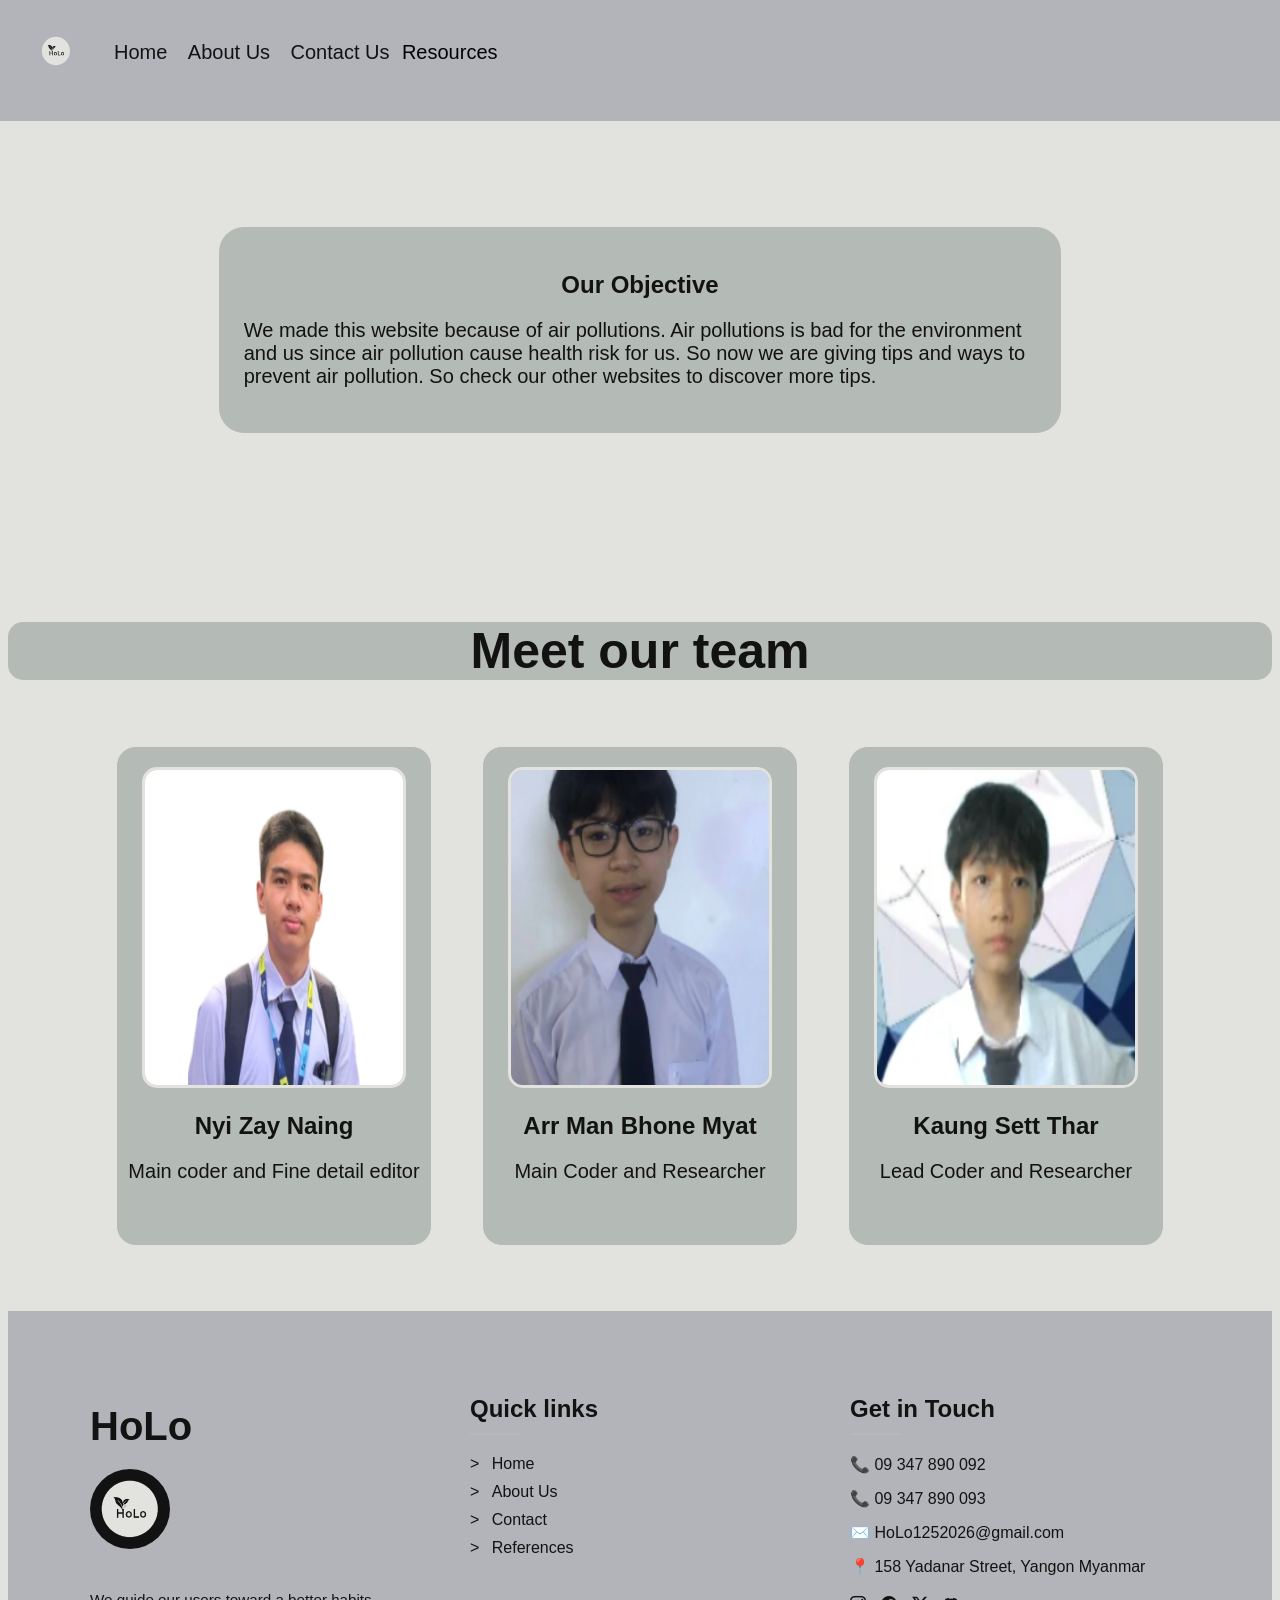
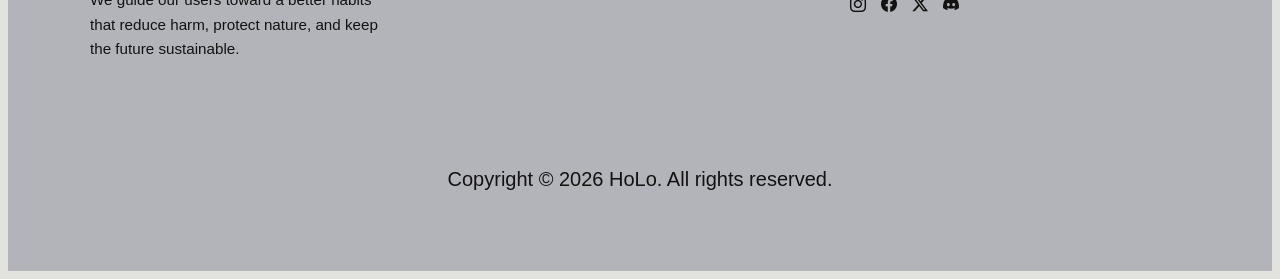
<file: about_us.html>
<!DOCTYPE html>
<html lang="en">
<head>
    <meta charset="UTF-8">
    <meta name="viewport" content="width=device-width, initial-scale=1.0">
    <title>About us</title>
    <link rel="stylesheet" href="about_us.css">
    <link rel="stylesheet" href="column.css">
    <link rel="stylesheet" href="nav.css">
    <link rel="stylesheet" href="footer.css">
    <!-- bootstrap icons -->
    <link rel="stylesheet" href="https://cdn.jsdelivr.net/npm/bootstrap-icons@1.13.1/font/bootstrap-icons.min.css">
    <!-- favicon -->
    <link rel="icon" type="image/x-icon" href="image_for_PBL/WebLogo (gray).png">
</head>
<body>
    <!-- nav bar start -->
    <nav>
        <div id="nav">
            <a href="index.html"><img src="image_for_PBL/WebLogo (gray).png" alt="logo" class="logo"></a>
        <ul class="left_ul">
            <li><a href="index.html">Home</a></li>
            <li><a href="about_us.html">About Us</a></li>
            <li><a href="contact.html">Contact Us</a></li>
            <li><input type="checkbox" name="resources" id="resources" class="check"><label for="resources"><p>Resources</p></label>
                <div class="resour" style="position: fixed; width: 100%; left: 0; margin-top: 35px;">
                    <div class="row">
                        <div class="col-11 col-s-12">
                            <div class="row">
                                <div class=" col-s-3 card">            
                                    <h3>Why is the air polluted?</h3>
                                    <a href="why_is_the_air_polluted.html"><button><p>Learn More</p></button></a>
                                </div>
                                <div class="col-s-3 card">
                                    <h3>Health Risks</h3>
                                    <a href="health_risks.html"><button><p>Learn More</p></button></a>
                                </div>
                                <div class="col-s-3 card">
                                    <h3>Solutions</h3>
                                    <a href="solutions.html"><button><p>Learn More</p></button></a>
                                </div>
                            </div>
                        </div>
                    </div>
                </div>
            </li>
        </ul>
        </div>
    </nav>
    <!-- nav bar end -->
<div id="top" class="row">
    <div class="col-8 boxi">
    <h2 class="title">Our Objective</h2>
    <p>We made this website because of air pollutions. Air pollutions is bad for the environment and us since air pollution cause health risk for us. So now we are giving tips and ways to prevent air pollution. So check our other websites to discover more tips. </p>
    </div>
</div>
    <h2 class="title meet">Meet our team</h2>
<div class="caro_container row">
        <div class="col-3 col-s-5 caro">
            <img src="image_for_PBL/NyiZay.png" alt="Nyi Zay Naing">
            <h2>Nyi Zay Naing</h2>
            <p> Main coder and Fine detail editor</p>
        </div>

        <div class="col-3 col-s-5 caro">
            <img src="image_for_PBL/Arr Man Bhone Myat.png" alt="Arr Man Bhone Myat">
            <h2>Arr Man Bhone Myat</h2>
            <p>Main Coder and Researcher</p>
        </div>

        <div class="col-3 col-s-5 caro">
            <img src="image_for_PBL/Kaung Sett Thar.png" alt="Kaung Sett Thar">
            <h2>Kaung Sett Thar</h2>
            <p>Lead Coder and Researcher</p>
        </div>
</div>
    <footer class="footer">
    <div class="footer-container">
        <div class="footer-col">
            <h2 class="brand-name">HoLo</h2>
            <div class="logo-circle">
                <img src="image_for_PBL/WebLogo.png" alt="Logo">
            </div>
            <p class="description">
                We guide our users toward a better habits that reduce harm,
                protect nature, and keep the future sustainable.
            </p>
        </div>
        <div class="footer-col">
            <h3>Quick links</h3>
            <hr class="heading-line">
            <ul class="links">
                <li><a href="index.html">Home</a></li>
                <li><a href="about_us.html">About Us</a></li>
                <li><a href="contact.html">Contact</a></li>
                <li><a href="citation.html">References</a></li>
            </ul>
        </div>
 
        <div class="footer-col">
            <h3>Get in Touch</h3>
            <hr class="heading-line">
            <ul class="contact-info">
                <li>📞 09 347 890 092</li>
                <li>📞 09 347 890 093</li>
                <li>✉️ HoLo1252026@gmail.com</li>
                <li>📍 158 Yadanar Street, Yangon Myanmar</li>
            </ul>
            <div class="social-icons">
                <a href="https://www.pinterest.com/"><i class="bi bi-instagram"></i></a>
                <a href="https://www.pinterest.com/"><i class="bi bi-facebook"></i></a>
                <a href="https://www.pinterest.com/"><i class="bi bi-twitter-x"></i></a>
                <a href="https://www.pinterest.com/"><i class="bi bi-discord"></i></a>
            </div>
        </div>
    </div>
 
    <div class="footer-bottom">
        <p>Copyright © 2026 HoLo. All rights reserved.</p>
    </div>
    </footer>
</body>
</html>
</file>
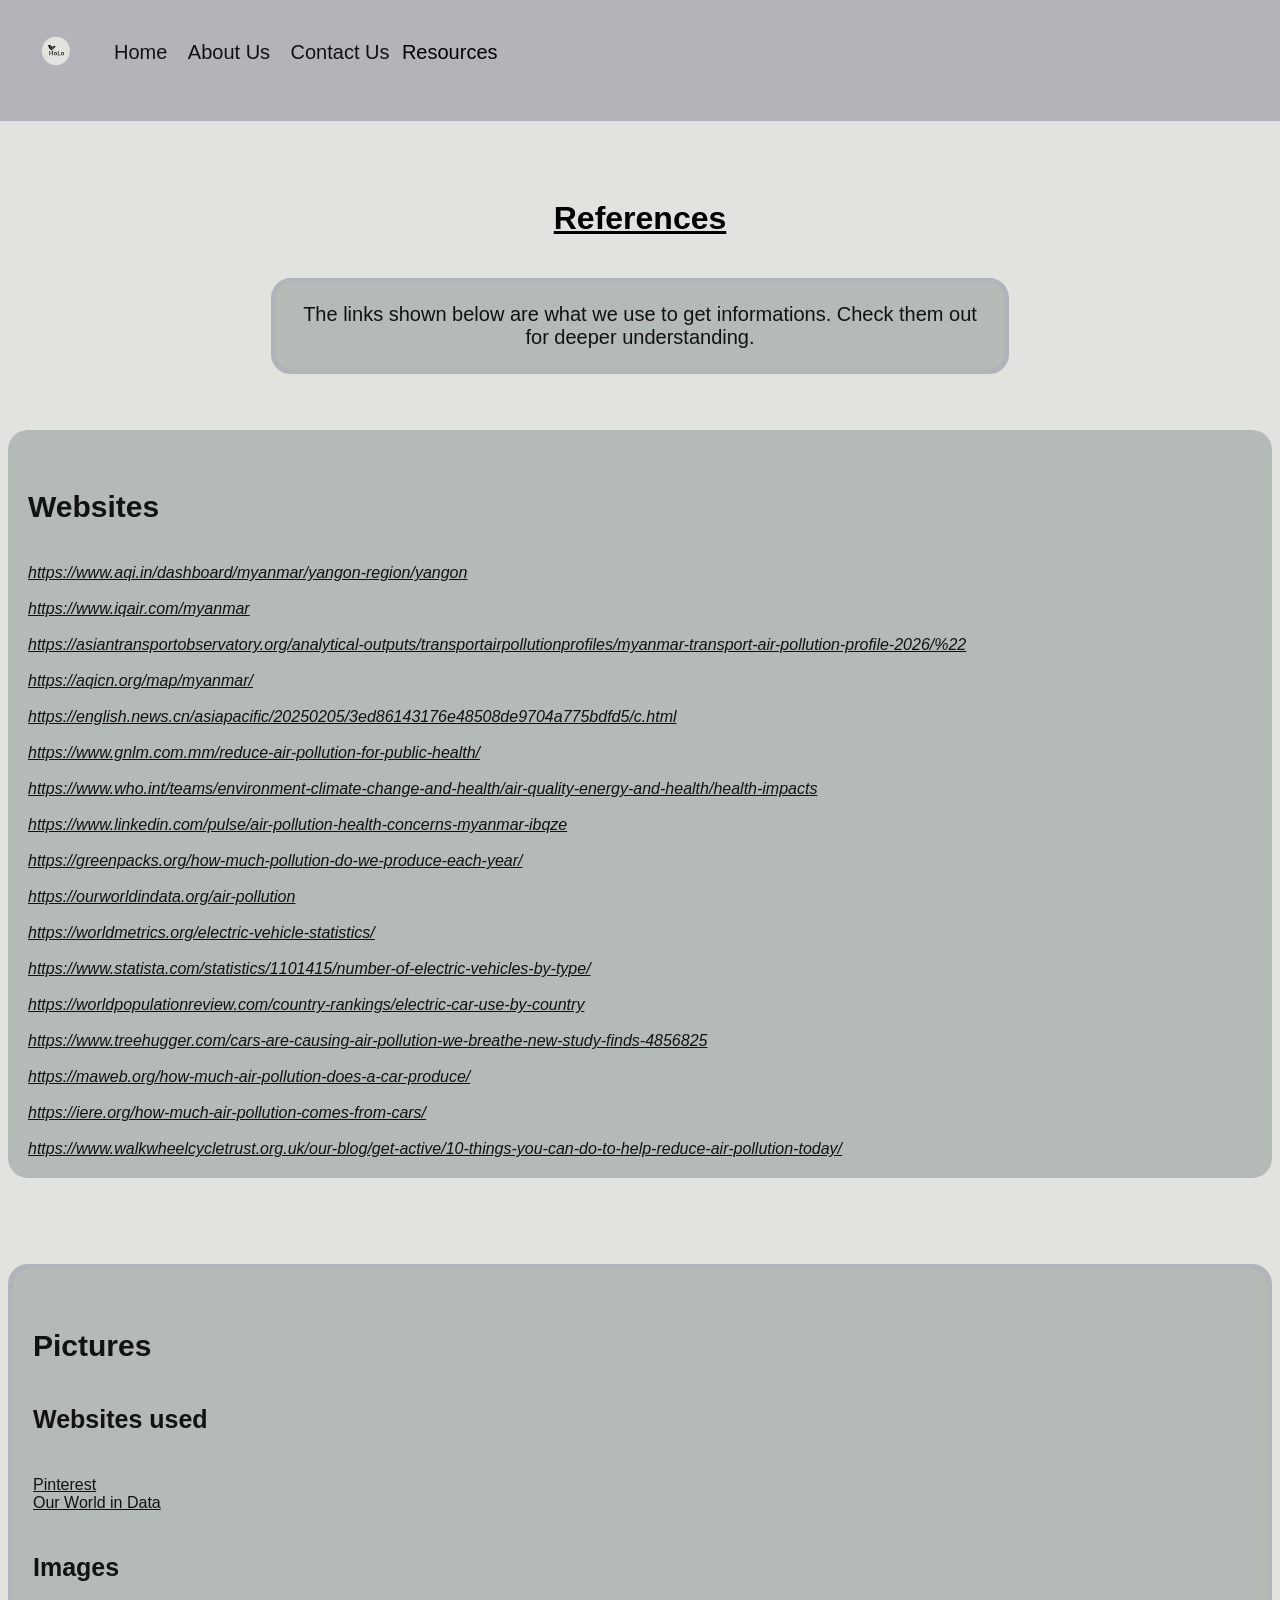
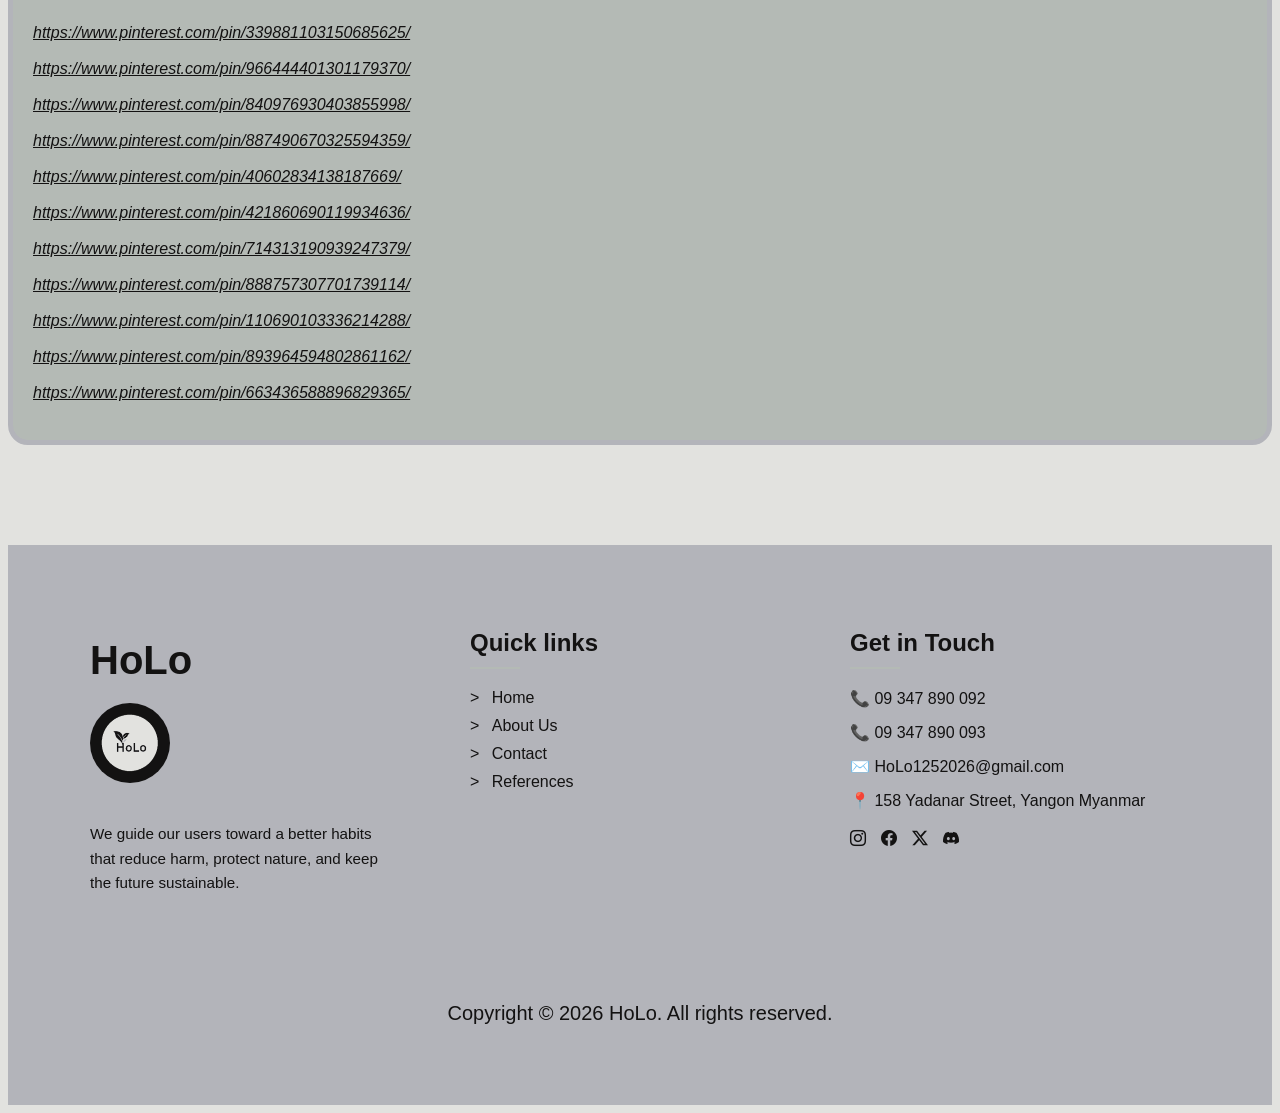
<file: citation.html>
<!DOCTYPE html>
<html lang="en">
<head>
    <meta charset="UTF-8">
    <meta name="viewport" content="width=device-width, initial-scale=1.0">
    <title>References</title>
    <link rel="stylesheet" href="nav.css">
    <link rel="stylesheet" href="footer.css">
    <link rel="stylesheet" href="citation.css">
    <link rel="stylesheet" href="column.css">
    <!-- bootstrap icons -->
    <link rel="stylesheet" href="https://cdn.jsdelivr.net/npm/bootstrap-icons@1.13.1/font/bootstrap-icons.min.css">
    <!-- favicon -->
    <link rel="icon" type="image/x-icon" href="image_for_PBL/WebLogo (gray).png">
</head>
<body>
    <!-- NAVBAR -->
    <nav>
        <div id="nav">
            <a href="index.html"><img src="image_for_PBL/WebLogo (gray).png" alt="logo" class="logo"></a>
        <ul class="left_ul">
            <li><a href="index.html">Home</a></li>
            <li><a href="about_us.html">About Us</a></li>
            <li><a href="contact.html">Contact Us</a></li>
            <li><input type="checkbox" name="resources" id="resources" class="check"><label for="resources"><p>Resources</p></label>
                <div class="resour" style="position: fixed; width: 100%; left: 0; margin-top: 35px;">
                    <div class="row">
                        <div class="col-11 col-s-12">
                            <div class="row">
                                <div class=" col-s-3 card">            
                                    <h3>Why is the air polluted?</h3>
                                    <a href="why_is_the_air_polluted.html"><button><p>Learn More</p></button></a>
                                </div>
                                <div class="col-s-3 card">
                                    <h3>Health Risks</h3>
                                    <a href="health_risks.html"><button><p>Learn More</p></button></a>
                                </div>
                                <div class="col-s-3 card">
                                    <h3>Solutions</h3>
                                    <a href="solutions.html"><button><p>Learn More</p></button></a>
                                </div>
                            </div>
                        </div>
                    </div>
                </div>
            </li>
        </ul>
        </div>
    </nav>
<h1 id="cite">References</h1>
<div class="row">
<p id="etic" class="col-7 col-s-8">The links shown below are what we use to get informations. Check them out for deeper understanding.</p>
</div>
    <br><br>
    <div class="sources_section">
        <h4 class="section">Websites</h4>
        <a href="https://www.aqi.in/dashboard/myanmar/yangon-region/yangon"><i>https://www.aqi.in/dashboard/myanmar/yangon-region/yangon</i></a><br><br>
        <a href="https://www.iqair.com/myanmar"><i>https://www.iqair.com/myanmar</i></a><br><br>
        <a href="https://asiantransportobservatory.org/analytical-outputs/transportairpollutionprofiles/myanmar-transport-air-pollution-profile-2026/%22"><i>https://asiantransportobservatory.org/analytical-outputs/transportairpollutionprofiles/myanmar-transport-air-pollution-profile-2026/%22</i></a><br><br>
        <a href="https://aqicn.org/map/myanmar/"><i>https://aqicn.org/map/myanmar/</i></a><br><br>
        <a href="https://english.news.cn/asiapacific/20250205/3ed86143176e48508de9704a775bdfd5/c.html"><i>https://english.news.cn/asiapacific/20250205/3ed86143176e48508de9704a775bdfd5/c.html</i></a><br><br>
        <a href="https://www.gnlm.com.mm/reduce-air-pollution-for-public-health/"><i>https://www.gnlm.com.mm/reduce-air-pollution-for-public-health/</i></a><br><br>
        <a href="https://www.who.int/teams/environment-climate-change-and-health/air-quality-energy-and-health/health-impacts "><i>https://www.who.int/teams/environment-climate-change-and-health/air-quality-energy-and-health/health-impacts</i></a><br><br>
        <a href="https://www.linkedin.com/pulse/air-pollution-health-concerns-myanmar-ibqze"><i>https://www.linkedin.com/pulse/air-pollution-health-concerns-myanmar-ibqze</i></a><br><br>
        <a href="https://greenpacks.org/how-much-pollution-do-we-produce-each-year/"><i>https://greenpacks.org/how-much-pollution-do-we-produce-each-year/</i></a><br><br>
        <a href="https://ourworldindata.org/air-pollution"><i>https://ourworldindata.org/air-pollution</i></a><br><br>
        <a href="https://worldmetrics.org/electric-vehicle-statistics/"><i>https://worldmetrics.org/electric-vehicle-statistics/</i></a><br><br>
        <a href="https://www.statista.com/statistics/1101415/number-of-electric-vehicles-by-type/"><i>https://www.statista.com/statistics/1101415/number-of-electric-vehicles-by-type/</i></a><br><br>
        <a href="https://worldpopulationreview.com/country-rankings/electric-car-use-by-country"><i>https://worldpopulationreview.com/country-rankings/electric-car-use-by-country</i></a><br><br>
        <a href="https://www.treehugger.com/cars-are-causing-air-pollution-we-breathe-new-study-finds-4856825"><i>https://www.treehugger.com/cars-are-causing-air-pollution-we-breathe-new-study-finds-4856825</i></a><br><br>
        <a href="https://maweb.org/how-much-air-pollution-does-a-car-produce/"><i>https://maweb.org/how-much-air-pollution-does-a-car-produce/</i></a><br><br>
        <a href="https://iere.org/how-much-air-pollution-comes-from-cars/"><i>https://iere.org/how-much-air-pollution-comes-from-cars/</i></a><br><br>
        <a href="https://www.walkwheelcycletrust.org.uk/our-blog/get-active/10-things-you-can-do-to-help-reduce-air-pollution-today/"><i>https://www.walkwheelcycletrust.org.uk/our-blog/get-active/10-things-you-can-do-to-help-reduce-air-pollution-today/</i></a><br>
    </div><br><br>
    <div class="photo_section">
        <h4 class="section">Pictures</h4>
        <h5>Websites used</h5>
        <ul>
            <li><a href="https://www.pinterest.com/">Pinterest</a></li>
            <li><a href="https://ourworldindata.org/air-pollution">Our World in Data</a></li>
        </ul>
        <h5>Images</h5>
        <a href="https://www.pinterest.com/pin/339881103150685625/"><i>https://www.pinterest.com/pin/339881103150685625/</i></a><br><br>
        <a href="https://www.pinterest.com/pin/966444401301179370/"><i>https://www.pinterest.com/pin/966444401301179370/</i></a><br><br>
        <a href="https://www.pinterest.com/pin/840976930403855998/"><i>https://www.pinterest.com/pin/840976930403855998/</i></a><br><br>
        <a href="https://www.pinterest.com/pin/887490670325594359/"><i>https://www.pinterest.com/pin/887490670325594359/</i></a><br><br>
        <a href="https://www.pinterest.com/pin/40602834138187669/"><i>https://www.pinterest.com/pin/40602834138187669/</i></a><br><br>
        <a href="https://www.pinterest.com/pin/421860690119934636/"><i>https://www.pinterest.com/pin/421860690119934636/</i></a><br><br>
        <a href="https://www.pinterest.com/pin/714313190939247379/"><i>https://www.pinterest.com/pin/714313190939247379/</i></a><br><br>
        <a href="https://www.pinterest.com/pin/888757307701739114/"><i>https://www.pinterest.com/pin/888757307701739114/</i></a><br><br>
        <a href="https://www.pinterest.com/pin/110690103336214288/"><i>https://www.pinterest.com/pin/110690103336214288/</i></a><br><br>
        <a href="https://www.pinterest.com/pin/893964594802861162/"><i>https://www.pinterest.com/pin/893964594802861162/</i></a><br><br>
        <a href="https://www.pinterest.com/pin/663436588896829365/"><i>https://www.pinterest.com/pin/663436588896829365/</i></a><br><br>
    </div>

    <!-- footer -->
    <footer class="footer">
    <div class="footer-container">
        <div class="footer-col">
            <h2 class="brand-name">HoLo</h2>
            <div class="logo-circle">
                <img src="image_for_PBL/WebLogo.png" alt="Logo">
            </div>
            <p class="description">
                We guide our users toward a better habits that reduce harm,
                protect nature, and keep the future sustainable.
            </p>
        </div>
        <div class="footer-col">
            <h3>Quick links</h3>
            <hr class="heading-line">
            <ul class="links">
                <li><a href="index.html">Home</a></li>
                <li><a href="about_us.html">About Us</a></li>
                <li><a href="contact.html">Contact</a></li>
                <li><a href="citation.html">References</a></li>
            </ul>
        </div>
 
        <div class="footer-col">
            <h3>Get in Touch</h3>
            <hr class="heading-line">
            <ul class="contact-info">
                <li>📞 09 347 890 092</li>
                <li>📞 09 347 890 093</li>
                <li>✉️ HoLo1252026@gmail.com</li>
                <li>📍 158 Yadanar Street, Yangon Myanmar</li>
            </ul>
            <div class="social-icons">
                <a href="https://www.pinterest.com/"><i class="bi bi-instagram"></i></a>
                <a href="https://www.pinterest.com/"><i class="bi bi-facebook"></i></a>
                <a href="https://www.pinterest.com/"><i class="bi bi-twitter-x"></i></a>
                <a href="https://www.pinterest.com/"><i class="bi bi-discord"></i></a>
            </div>
        </div>
    </div>
 
    <div class="footer-bottom">
        <p>Copyright © 2026 HoLo. All rights reserved.</p>
    </div>
    </footer>
</body>
</html>
</file>
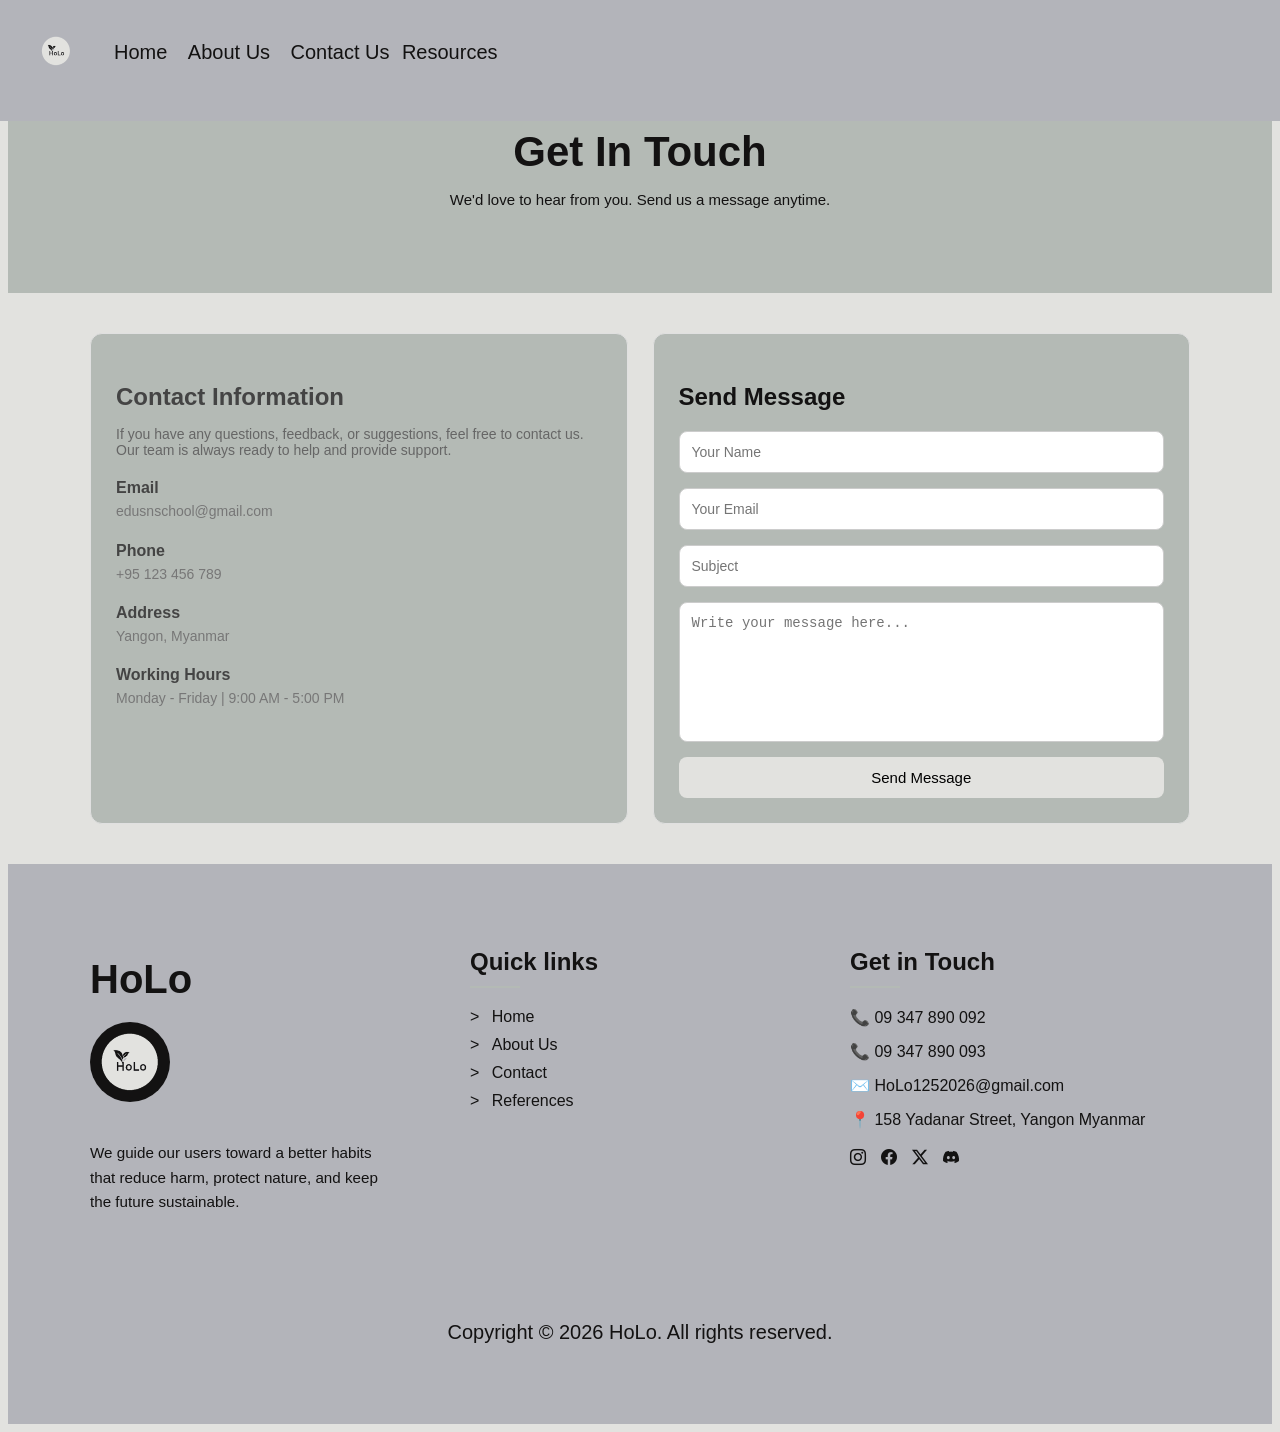
<file: contact.html>
<!DOCTYPE html>
<html lang="en">
<head>
<meta charset="UTF-8">
<meta name="viewport" content="width=device-width, initial-scale=1.0">
<title>Contact us</title>
<link rel="stylesheet" href="contact_us.css">
<link rel="stylesheet" href="column.css">
<link rel="stylesheet" href="nav.css">
<link rel="stylesheet" href="footer.css">
<!-- bootstrap icons -->
<link rel="stylesheet" href="https://cdn.jsdelivr.net/npm/bootstrap-icons@1.13.1/font/bootstrap-icons.min.css">
<!-- favicon -->
<link rel="icon" type="image/x-icon" href="image_for_PBL/WebLogo (gray).png">
</head>
 
<body>
 
<!-- nav bar start -->
    <nav>
        <div id="nav">
            <a href="index.html"><img src="image_for_PBL/WebLogo (gray).png" alt="logo" class="logo"></a>
        <ul class="left_ul">
            <li><a href="index.html">Home</a></li>
            <li><a href="about_us.html">About Us</a></li>
            <li><a href="contact.html">Contact Us</a></li>
            <li><input type="checkbox" name="resources" id="resources" class="check"><label for="resources"><p>Resources</p></label>
                <div class="resour" style="position: fixed; width: 100%; left: 0; margin-top: 35px;">
                    <div class="row">
                        <div class="col-11 col-s-12">
                            <div class="row">
                                <div class=" col-s-3 card">            
                                    <h3>Why is the air polluted?</h3>
                                    <a href="why_is_the_air_polluted.html"><button><p>Learn More</p></button></a>
                                </div>
                                <div class="col-s-3 card">
                                    <h3>Health Risks</h3>
                                    <a href="health_risks.html"><button><p>Learn More</p></button></a>
                                </div>
                                <div class="col-s-3 card">
                                    <h3>Solutions</h3>
                                    <a href="solutions.html"><button><p>Learn More</p></button></a>
                                </div>
                            </div>
                        </div>
                    </div>
                </div>
            </li>
        </ul>
        </div>
    </nav>
<!-- nav bar end -->
<!-- HERO -->
 
<section class="hero">
 
    <h2>Get In Touch</h2>
 
    <p>
        We'd love to hear from you. Send us a message anytime.
    </p>
 
</section>
 
<!-- CONTACT SECTION -->
 
<div class="container">
 
    <!-- LEFT SIDE -->
 
    <div class="info-box">
 
        <h3>Contact Information</h3>
 
        <p>
            If you have any questions, feedback, or suggestions, feel free to contact us.
            Our team is always ready to help and provide support.
        </p>
 
        <div class="info">
 
            <div>
                <h4>Email</h4>
                <span>edusnschool@gmail.com</span>
            </div>
 
            <div>
                <h4>Phone</h4>
                <span>+95 123 456 789</span>
            </div>
 
            <div>
                <h4>Address</h4>
                <span>Yangon, Myanmar</span>
            </div>
 
            <div>
                <h4>Working Hours</h4>
                <span>Monday - Friday | 9:00 AM - 5:00 PM</span>
            </div>
 
        </div>
 
    </div>
 
    <!-- RIGHT SIDE -->
 
    <div class="form-box">
 
        <h3>Send Message</h3>
 
        <form>
 
            <input type="text" placeholder="Your Name">
 
            <input type="email" placeholder="Your Email">
 
            <input type="text" placeholder="Subject">
 
            <textarea placeholder="Write your message here..."></textarea>
 
            <button type="submit">Send Message</button>
 
        </form>
 
    </div>
 
</div>
 
<!-- FOOTER -->
 
<footer class="footer">
    <div class="footer-container">
        <div class="footer-col">
            <h2 class="brand-name">HoLo</h2>
            <div class="logo-circle">
                <img src="image_for_PBL/WebLogo.png" alt="Logo">
            </div>
            <p class="description">
                We guide our users toward a better habits that reduce harm,
                protect nature, and keep the future sustainable.
            </p>
        </div>
        <div class="footer-col">
            <h3>Quick links</h3>
            <hr class="heading-line">
            <ul class="links">
                <li><a href="index.html">Home</a></li>
                <li><a href="about_us.html">About Us</a></li>
                <li><a href="contact.html">Contact</a></li>
                <li><a href="citation.html">References</a></li>
            </ul>
        </div>
 
        <div class="footer-col">
            <h3>Get in Touch</h3>
            <hr class="heading-line">
            <ul class="contact-info">
                <li>📞 09 347 890 092</li>
                <li>📞 09 347 890 093</li>
                <li>✉️ HoLo1252026@gmail.com</li>
                <li>📍 158 Yadanar Street, Yangon Myanmar</li>
            </ul>
            <div class="social-icons">
                <a href="https://www.pinterest.com/"><i class="bi bi-instagram"></i></a>
                <a href="https://www.pinterest.com/"><i class="bi bi-facebook"></i></a>
                <a href="https://www.pinterest.com/"><i class="bi bi-twitter-x"></i></a>
                <a href="https://www.pinterest.com/"><i class="bi bi-discord"></i></a>
            </div>
        </div>
    </div>
 
    <div class="footer-bottom">
        <p>Copyright © 2026 HoLo. All rights reserved.</p>
    </div>
    </footer>
 
</body>
</html>
</file>
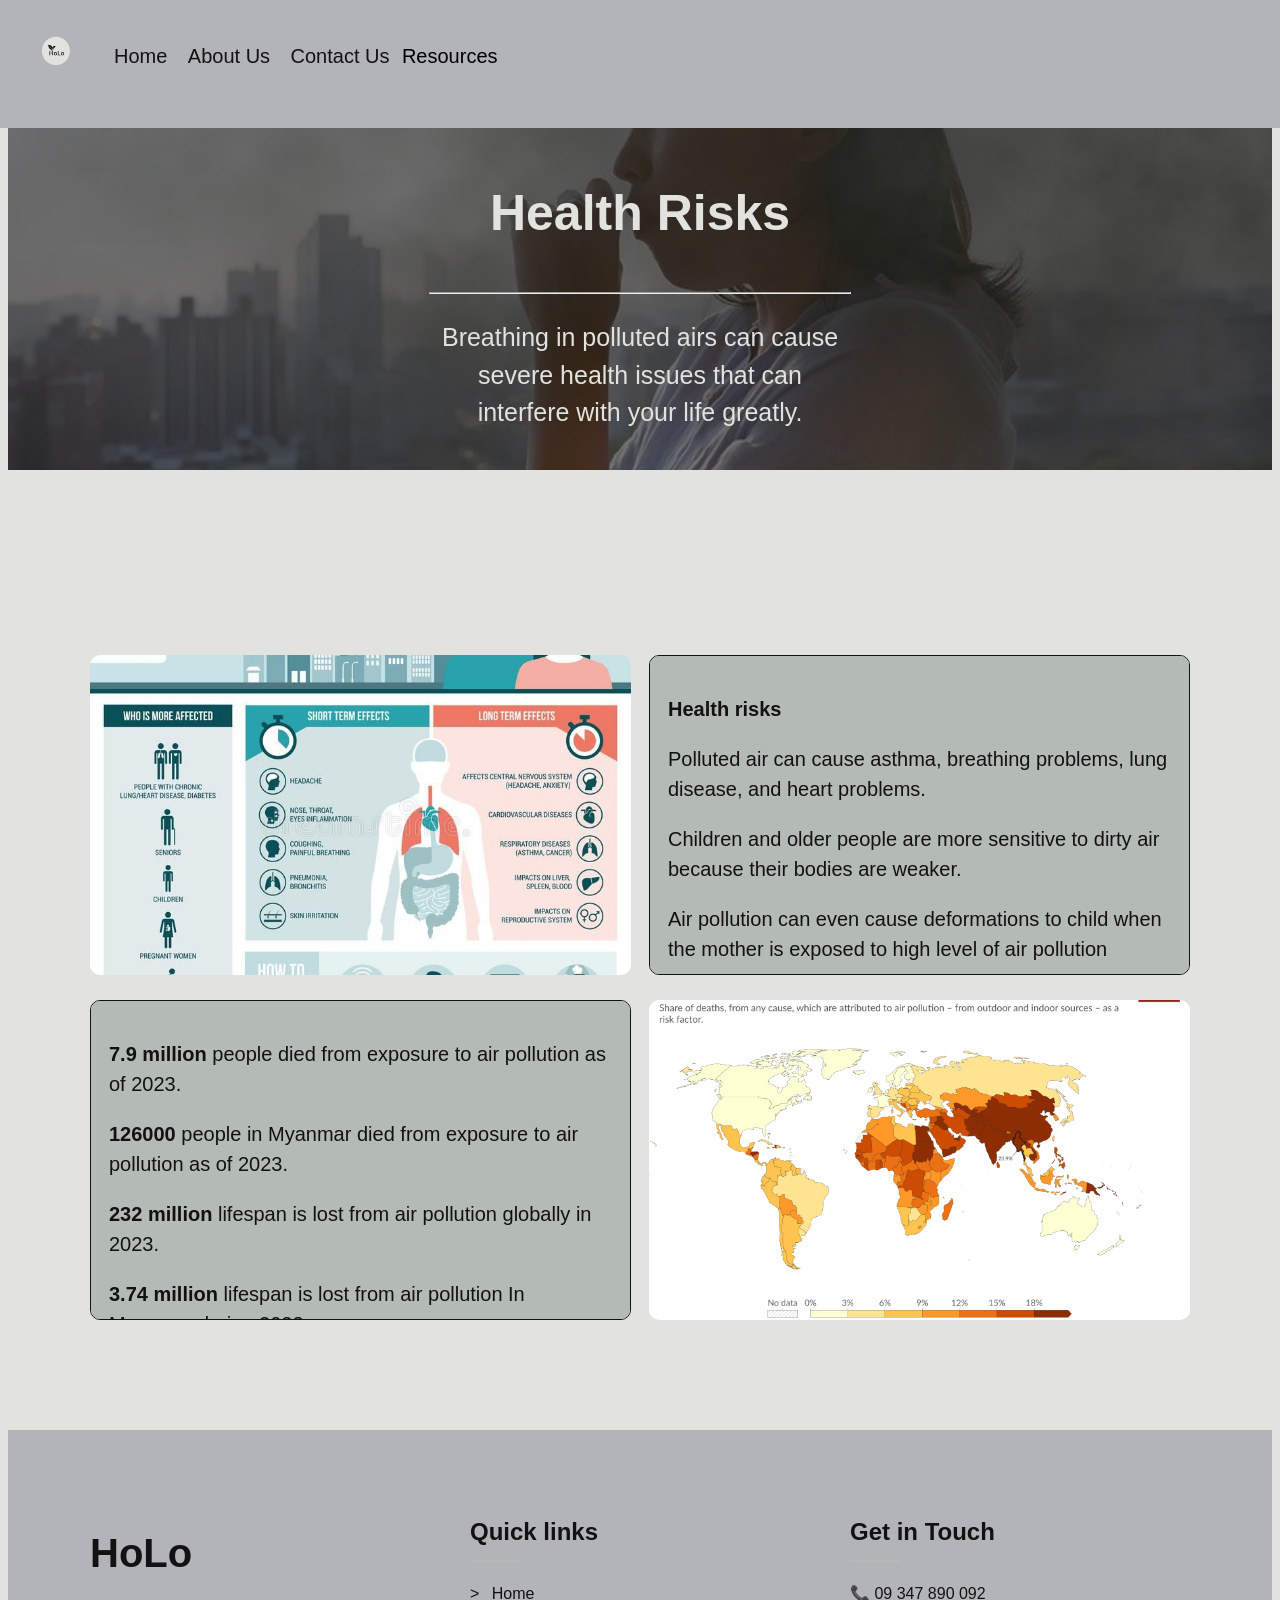
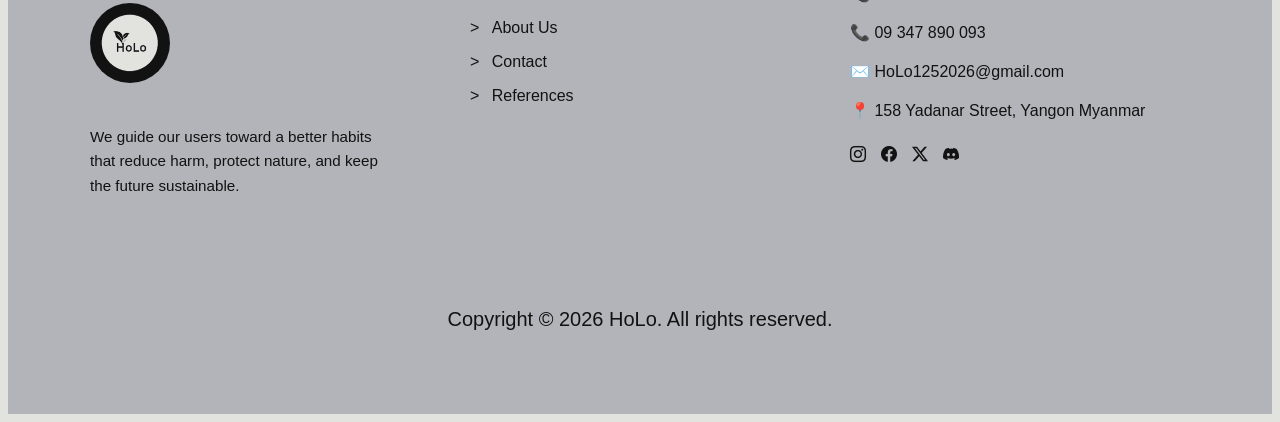
<file: health_risks.html>
<!DOCTYPE html>
<html lang="en">
<head>
    <meta charset="UTF-8">
    <meta name="viewport" content="width=device-width, initial-scale=1.0">
    <title>Health risks</title>
    <link rel="stylesheet" href="health.css">
    <link rel="stylesheet" href="nav.css">
    <link rel="stylesheet" href="main_content.css">
    <link rel="stylesheet" href="footer.css">
    <link rel="stylesheet" href="column.css">
    <!-- bootstrap icons -->
    <link rel="stylesheet" href="https://cdn.jsdelivr.net/npm/bootstrap-icons@1.13.1/font/bootstrap-icons.min.css">
    <!-- favicon -->
    <link rel="icon" type="image/x-icon" href="image_for_PBL/WebLogo (gray).png">
</head>
<body>
<!-- NAVBAR -->
    <nav>
        <div id="nav">
            <a href="index.html"><img src="image_for_PBL/WebLogo (gray).png" alt="logo" class="logo"></a>
        <ul class="left_ul">
            <li><a href="index.html">Home</a></li>
            <li><a href="about_us.html">About Us</a></li>
            <li><a href="contact.html">Contact Us</a></li>
            <li><input type="checkbox" name="resources" id="resources" class="check"><label for="resources"><p>Resources</p></label>
                <div class="resour" style="position: fixed; width: 100%; left: 0; margin-top: 35px;">
                    <div class="row">
                        <div class="col-11 col-s-12">
                            <div class="row">
                                <div class=" col-s-3 card">            
                                    <h3>Why is the air polluted?</h3>
                                    <a href="why_is_the_air_polluted.html"><button><p>Learn More</p></button></a>
                                </div>
                                <div class="col-s-3 card">
                                    <h3>Health Risks</h3>
                                    <a href="health_risks.html"><button><p>Learn More</p></button></a>
                                </div>
                                <div class="col-s-3 card">
                                    <h3>Solutions</h3>
                                    <a href="solutions.html"><button><p>Learn More</p></button></a>
                                </div>
                            </div>
                        </div>
                    </div>
                </div>
            </li>
        </ul>
        </div>
    </nav>
<!-- HERO -->
<section>
        <div id="catcher">
        <div id="shader">
            <div class="row">
                <div class="col-4" id="align">
                    <h1 class="imp">Health Risks</h1>
                    <hr>
                    <p class="beta_imp">Breathing in polluted airs can cause severe health issues that can interfere with your life greatly.</p>
                </div>
            </div>
        </div>
    </div>
</section>
 
<!-- MAIN -->
 
<div class="container">
 
    <!-- SECTION 1 -->
    <div class="section">
 
        <div class="image">
            <img src="image_for_PBL/health effect of air pollution.jpg" alt="Diseases from air pollution">
        </div>
 
        <div class="caro">
 
            <h3>Health risks</h3>
 
            <p>
                Polluted air can cause asthma, breathing problems, lung disease, and heart problems.
            </p>
 
            <p>
                Children and older people are more sensitive to dirty air because their bodies are weaker.
            </p>
 
            <p>
                Air pollution can even cause deformations to child when the mother is exposed to high level of air pollution
            </p>

 
            <ul>
                <li>Strokes</li>
                <li>Heart diseases</li>
                <li>Cancer</li>
                <li>Chronic obstructive pulmonary</li>
                <li>Pneumonia</li>
                <li>Birth defects<li>
            </ul>
 
        </div>
 
    </div>

    <div class="section">
 
        <div class="caro">
            <p>
                <b>7.9 million</b> people died from exposure to air pollution as of 2023.
            </p>
 
            <p>
                <b>126000</b> people in Myanmar died from exposure to air pollution as of 2023.
            </p>
 
            <p>
                <b>232 million</b> lifespan is lost from air pollution globally in 2023.
            </p>
 
            <p>
                <b>3.74 million</b> lifespan is lost from air pollution In Myanmar during 2023.
            </p>
        </div>
 
        <div class="image">
            <img src="image_for_PBL/share-deaths-air-pollution.png" alt="Air pollution data">
        </div>
 
    </div>
</div>
 
<!-- footer -->
    <footer class="footer">
    <div class="footer-container">
        <div class="footer-col">
            <h2 class="brand-name">HoLo</h2>
            <div class="logo-circle">
                <img src="image_for_PBL/WebLogo.png" alt="Logo">
            </div>
            <p class="description">
                We guide our users toward a better habits that reduce harm,
                protect nature, and keep the future sustainable.
            </p>
        </div>
        <div class="footer-col">
            <h3>Quick links</h3>
            <hr class="heading-line">
            <ul class="links">
                <li><a href="index.html">Home</a></li>
                <li><a href="about_us.html">About Us</a></li>
                <li><a href="contact.html">Contact</a></li>
                <li><a href="citation.html">References</a></li>
            </ul>
        </div>
 
        <div class="footer-col">
            <h3>Get in Touch</h3>
            <hr class="heading-line">
            <ul class="contact-info">
                <li>📞 09 347 890 092</li>
                <li>📞 09 347 890 093</li>
                <li>✉️ HoLo1252026@gmail.com</li>
                <li>📍 158 Yadanar Street, Yangon Myanmar</li>
            </ul>
            <div class="social-icons">
                <a href="https://www.pinterest.com/"><i class="bi bi-instagram"></i></a>
                <a href="https://www.pinterest.com/"><i class="bi bi-facebook"></i></a>
                <a href="https://www.pinterest.com/"><i class="bi bi-twitter-x"></i></a>
                <a href="https://www.pinterest.com/"><i class="bi bi-discord"></i></a>
            </div>
        </div>
    </div>
 
    <div class="footer-bottom">
        <p>Copyright © 2026 HoLo. All rights reserved.</p>
    </div>
    </footer>
 
</body>
</html>
</file>
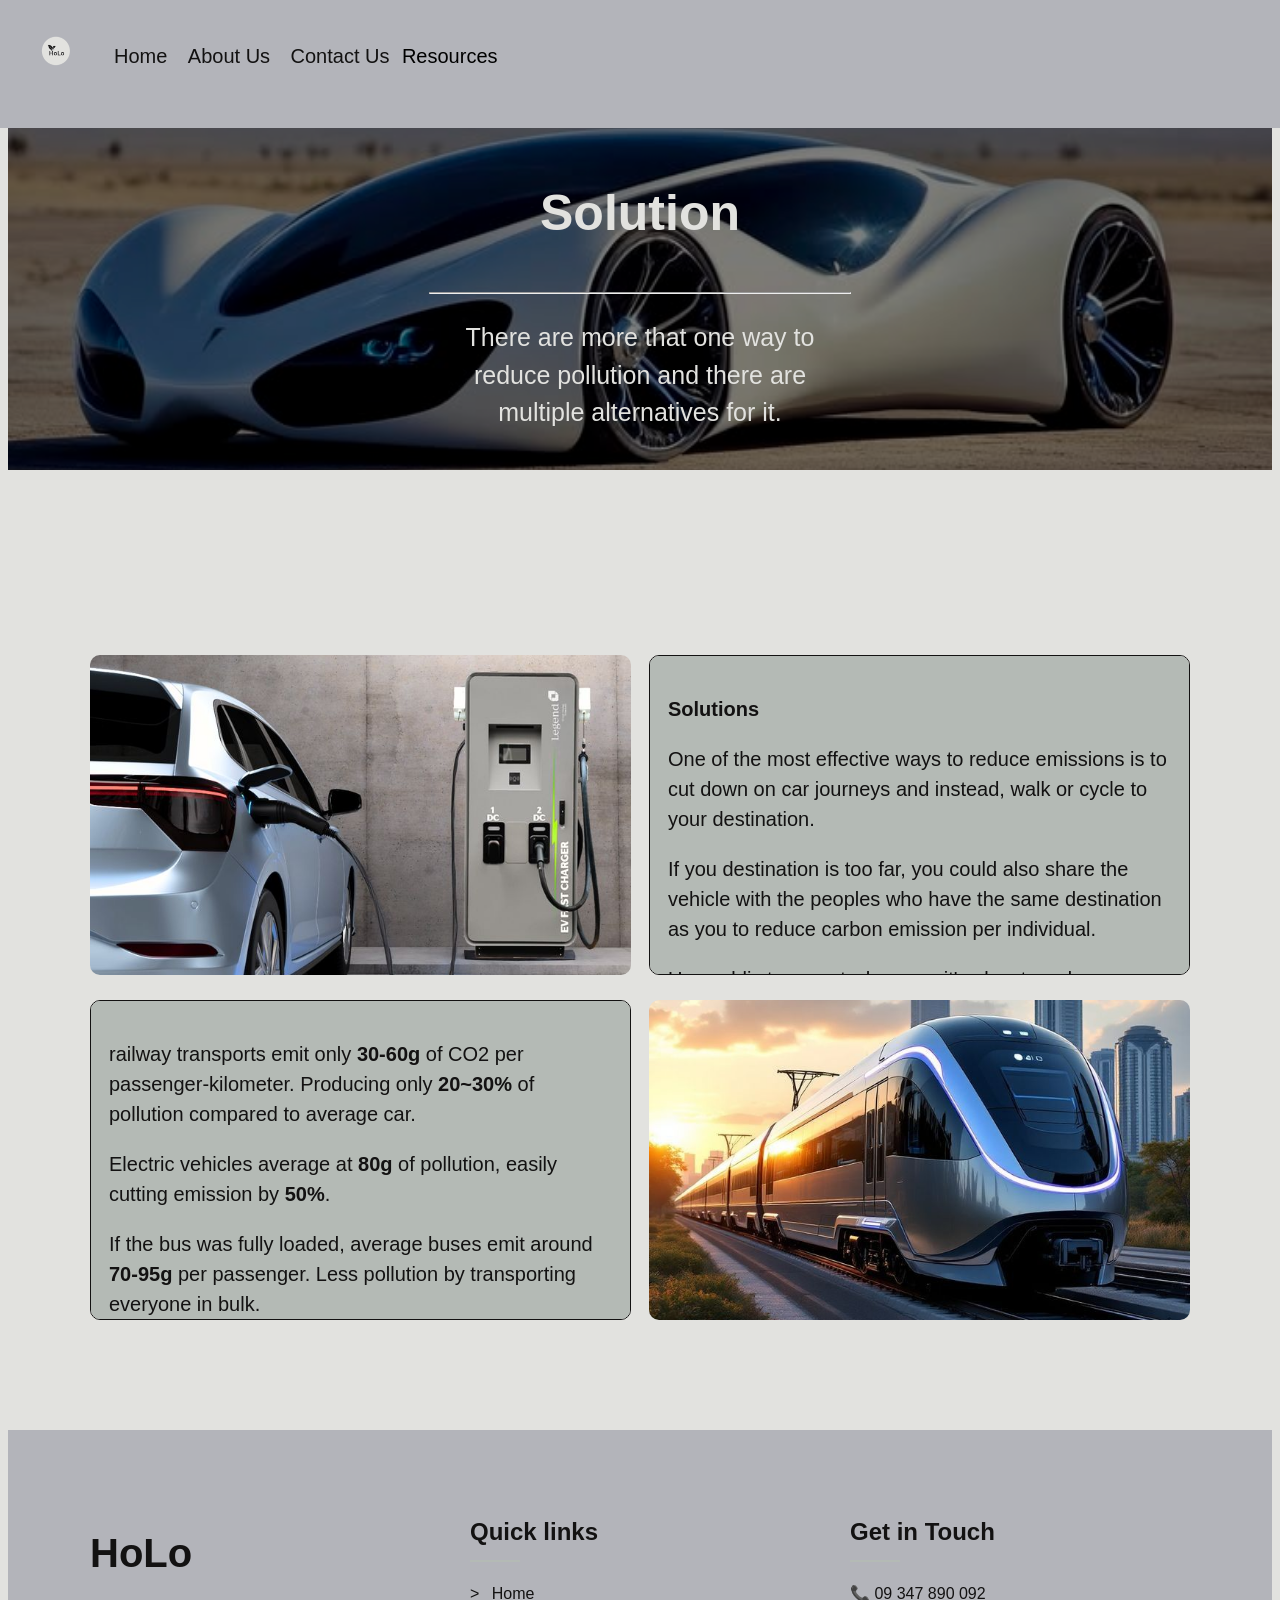
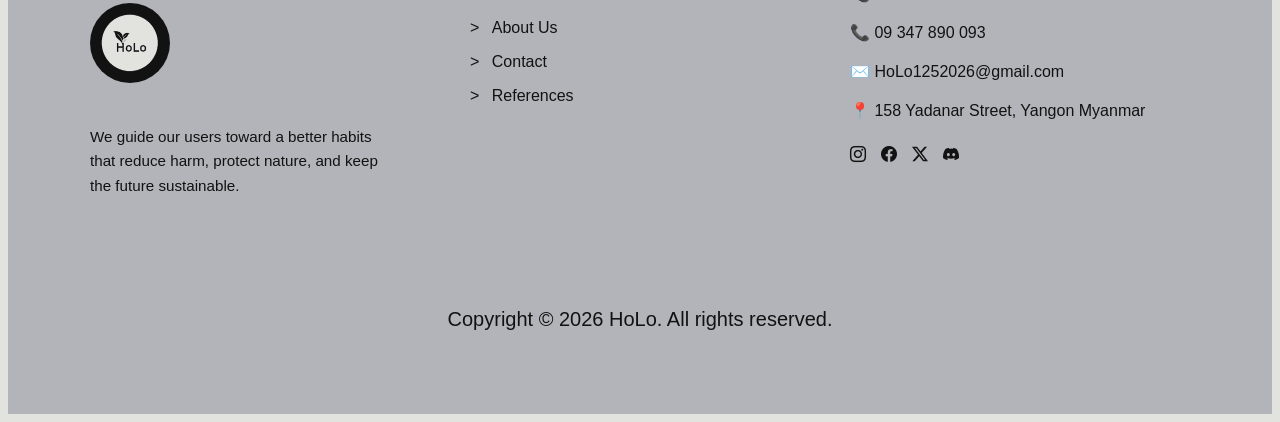
<file: solutions.html>
<!DOCTYPE html>
<html lang="en">
<head>
    <meta charset="UTF-8">
    <meta name="viewport" content="width=device-width, initial-scale=1.0">
    <title>Solutions</title>
    <link rel="stylesheet" href="solutions.css">
    <link rel="stylesheet" href="nav.css">
    <link rel="stylesheet" href="main_content.css">
    <link rel="stylesheet" href="footer.css">
    <link rel="stylesheet" href="column.css">
    <!-- bootstrap icons -->
    <link rel="stylesheet" href="https://cdn.jsdelivr.net/npm/bootstrap-icons@1.13.1/font/bootstrap-icons.min.css">
    <!-- favicon -->
    <link rel="icon" type="image/x-icon" href="image_for_PBL/WebLogo (gray).png">
</head>
<body>
<!-- NAVBAR -->
    <nav>
        <div id="nav">
            <a href="index.html"><img src="image_for_PBL/WebLogo (gray).png" alt="logo" class="logo"></a>
        <ul class="left_ul">
            <li><a href="index.html">Home</a></li>
            <li><a href="about_us.html">About Us</a></li>
            <li><a href="contact.html">Contact Us</a></li>
            <li><input type="checkbox" name="resources" id="resources" class="check"><label for="resources"><p>Resources</p></label>
                <div class="resour" style="position: fixed; width: 100%; left: 0; margin-top: 35px;">
                    <div class="row">
                        <div class="col-11 col-s-12">
                            <div class="row">
                                <div class=" col-s-3 card">            
                                    <h3>Why is the air polluted?</h3>
                                    <a href="why_is_the_air_polluted.html"><button><p>Learn More</p></button></a>
                                </div>
                                <div class="col-s-3 card">
                                    <h3>Health Risks</h3>
                                    <a href="health_risks.html"><button><p>Learn More</p></button></a>
                                </div>
                                <div class="col-s-3 card">
                                    <h3>Solutions</h3>
                                    <a href="solutions.html"><button><p>Learn More</p></button></a>
                                </div>
                            </div>
                        </div>
                    </div>
                </div>
            </li>
        </ul>
        </div>
    </nav>
<!-- HERO -->
<section>
        <div id="catcher">
        <div id="shader">
            <div class="row">
                <div class="col-4" id="align">
                    <h1 class="imp">Solution</h1>
                    <hr>
                    <p class="beta_imp">There are more that one way to reduce pollution and there are multiple alternatives for it.</p>
                </div>
            </div>
        </div>
    </div>
</section>
 
<!-- MAIN -->
 
<div class="container">
 
    <!-- SECTION 1 -->
    <div class="section">
 
        <div class="image">
            <img src="image_for_PBL/EV car.jpg" alt="EV car">
        </div>
 
        <div class="caro">
 
            <h3>Solutions</h3>
 
            <p>
                One of the most effective ways to reduce emissions is to cut down on car journeys and instead, walk or cycle to your destination.
            </p>
 
            <p>
                If you destination is too far, you could also share the vehicle with the peoples who have the same destination as you to reduce carbon emission per individual.
            </p>
 
            <p>
                Use public transport whenever it's okay to reduce individual carbon emission.
            </p>
 
            <p>
                Transitioning to EV can eliminate carbon footprint completely.
            </p>
 
            <ul>
                <li>Vehicle smoke</li>
                <li>Factory emissions</li>
                <li>Burning garbage</li>
                <li>Deforestation</li>
            </ul>
 
        </div>
 
    </div>

    <div class="section">
 
        <div class="caro">
            <p>
                railway transports emit only <b>30-60g</b> of CO2 per passenger-kilometer. Producing only <b>20~30%</b> of pollution compared to average car.
            </p>
 
            <p>
                Electric vehicles average at <b>80g</b> of pollution, easily cutting emission by <b>50%</b>.
            </p>
 
            <p>
                If the bus was fully loaded, average buses emit around <b>70-95g</b> per passenger. Less pollution by transporting everyone in bulk.
            </p>
        </div>
 
        <div class="image">
            <img src="image_for_PBL/EV train.jpg" alt="Ev train">
        </div>
 
    </div>
</div>
 
<!-- footer -->
    <footer class="footer">
    <div class="footer-container">
        <div class="footer-col">
            <h2 class="brand-name">HoLo</h2>
            <div class="logo-circle">
                <img src="image_for_PBL/WebLogo.png" alt="Logo">
            </div>
            <p class="description">
                We guide our users toward a better habits that reduce harm,
                protect nature, and keep the future sustainable.
            </p>
        </div>
        <div class="footer-col">
            <h3>Quick links</h3>
            <hr class="heading-line">
            <ul class="links">
                <li><a href="index.html">Home</a></li>
                <li><a href="about_us.html">About Us</a></li>
                <li><a href="contact.html">Contact</a></li>
                <li><a href="citation.html">References</a></li>
            </ul>
        </div>
 
        <div class="footer-col">
            <h3>Get in Touch</h3>
            <hr class="heading-line">
            <ul class="contact-info">
                <li>📞 09 347 890 092</li>
                <li>📞 09 347 890 093</li>
                <li>✉️ HoLo1252026@gmail.com</li>
                <li>📍 158 Yadanar Street, Yangon Myanmar</li>
            </ul>
            <div class="social-icons">
                <a href="https://www.pinterest.com/"><i class="bi bi-instagram"></i></a>
                <a href="https://www.pinterest.com/"><i class="bi bi-facebook"></i></a>
                <a href="https://www.pinterest.com/"><i class="bi bi-twitter-x"></i></a>
                <a href="https://www.pinterest.com/"><i class="bi bi-discord"></i></a>
            </div>
        </div>
    </div>
 
    <div class="footer-bottom">
        <p>Copyright © 2026 HoLo. All rights reserved.</p>
    </div>
    </footer>
 
</body>
</html>
</file>
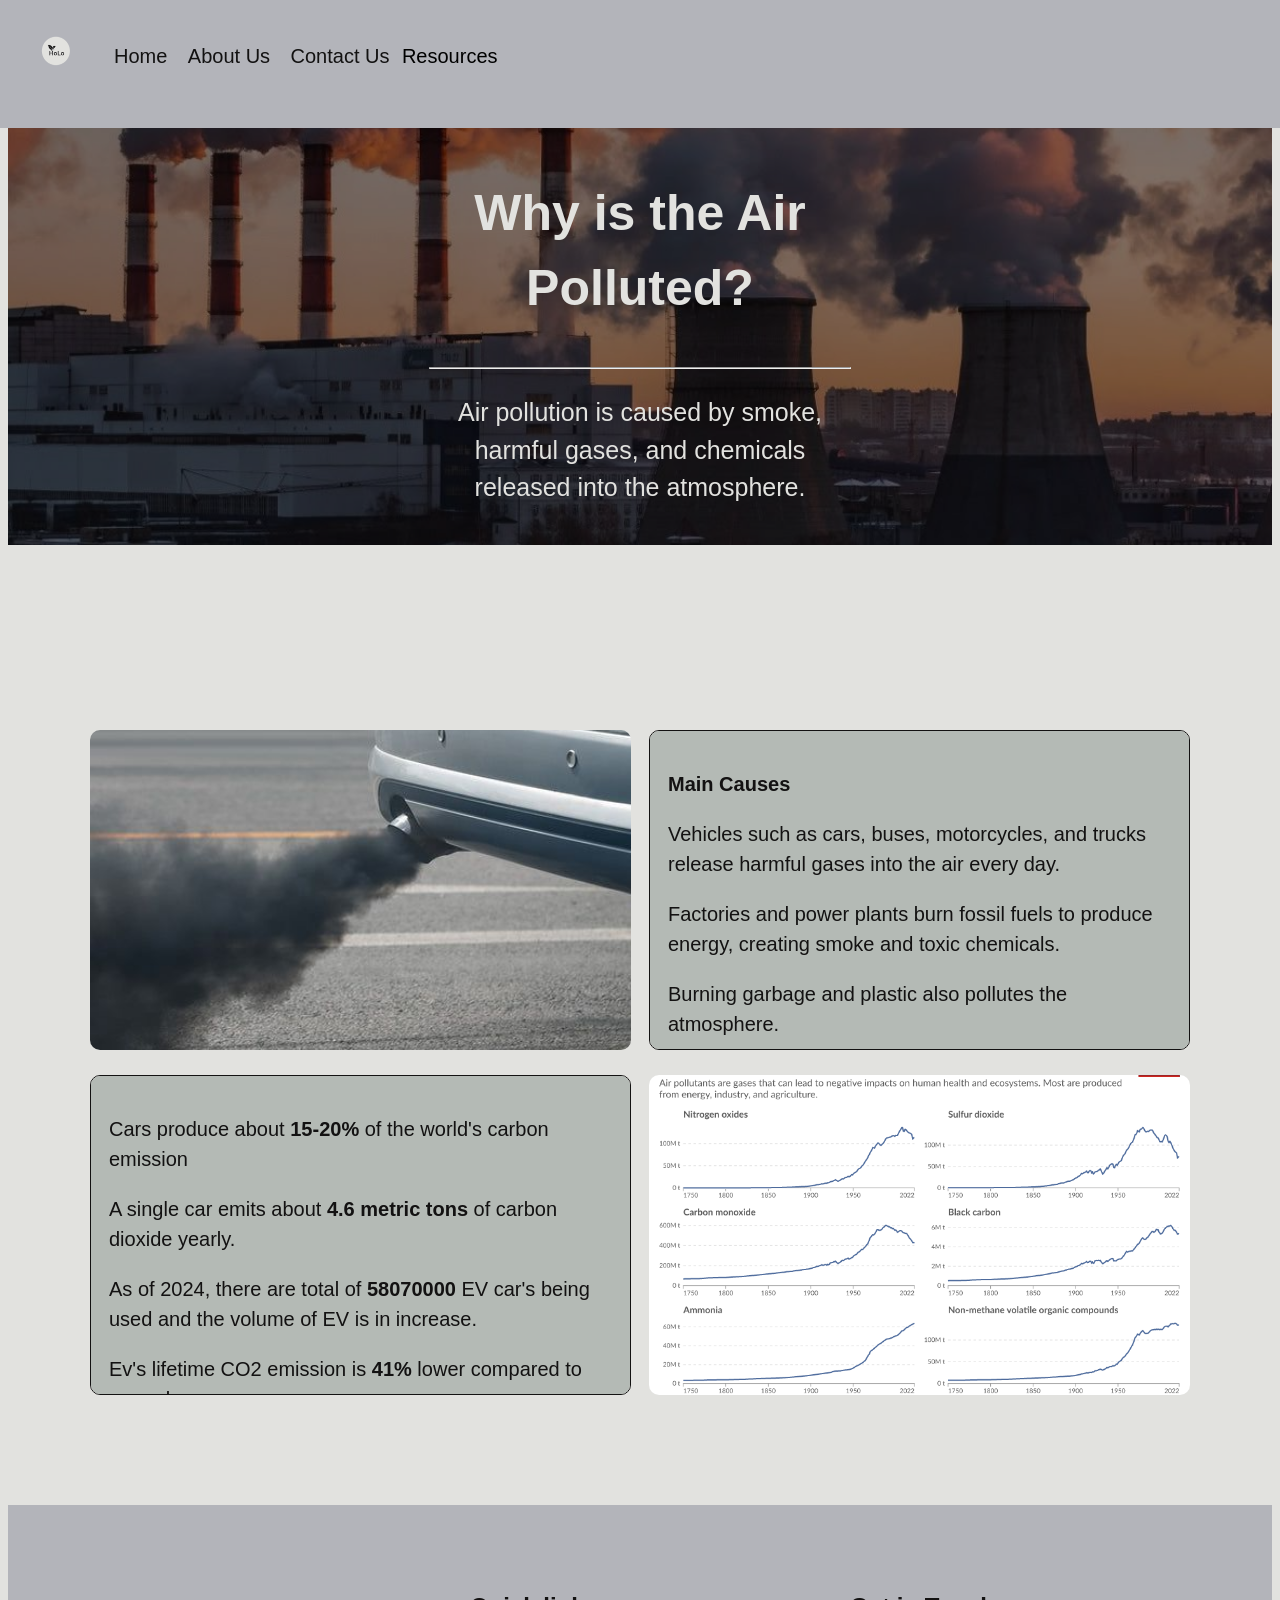
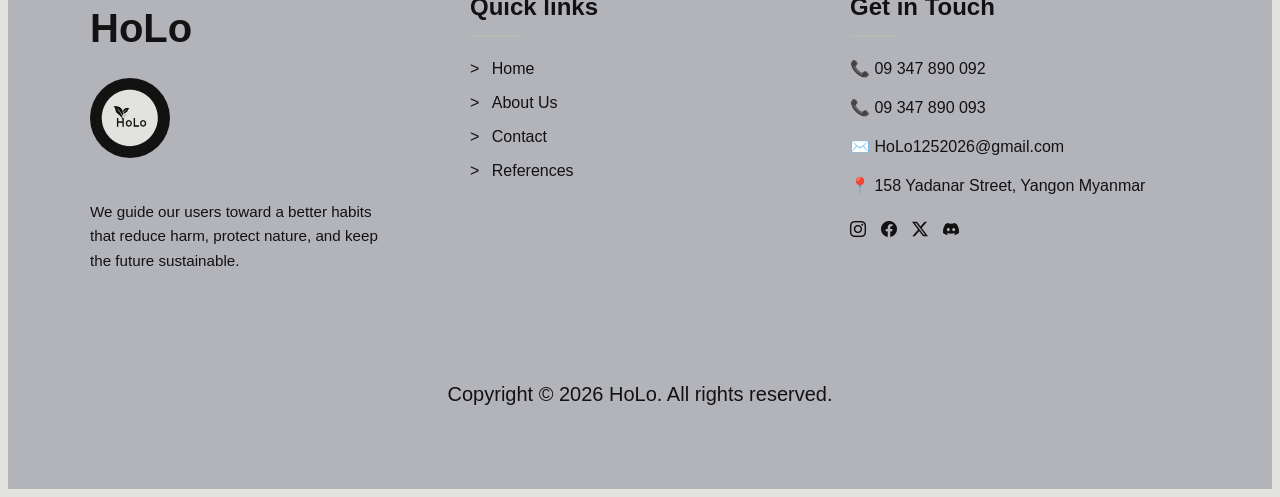
<file: why_is_the_air_polluted.html>
<!DOCTYPE html>
<html lang="en">
<head>
    <meta charset="UTF-8">
    <meta name="viewport" content="width=device-width, initial-scale=1.0">
    <title>Why is the air polluted</title>
    <link rel="stylesheet" href="whyair.css">
    <link rel="stylesheet" href="nav.css">
    <link rel="stylesheet" href="main_content.css">
    <link rel="stylesheet" href="footer.css">
    <link rel="stylesheet" href="column.css">
    <!-- bootstrap icons -->
    <link rel="stylesheet" href="https://cdn.jsdelivr.net/npm/bootstrap-icons@1.13.1/font/bootstrap-icons.min.css">
    <!-- favicon -->
    <link rel="icon" type="image/x-icon" href="image_for_PBL/WebLogo (gray).png">
</head>
<body>
<!-- NAVBAR -->
    <nav>
        <div id="nav">
            <a href="index.html"><img src="image_for_PBL/WebLogo (gray).png" alt="logo" class="logo"></a>
        <ul class="left_ul">
            <li><a href="index.html">Home</a></li>
            <li><a href="about_us.html">About Us</a></li>
            <li><a href="contact.html">Contact Us</a></li>
            <li><input type="checkbox" name="resources" id="resources" class="check"><label for="resources"><p>Resources</p></label>
                <div class="resour" style="position: fixed; width: 100%; left: 0; margin-top: 35px;">
                    <div class="row">
                        <div class="col-11 col-s-12">
                            <div class="row">
                                <div class=" col-s-3 card">            
                                    <h3>Why is the air polluted?</h3>
                                    <a href="why_is_the_air_polluted.html"><button><p>Learn More</p></button></a>
                                </div>
                                <div class="col-s-3 card">
                                    <h3>Health Risks</h3>
                                    <a href="health_risks.html"><button><p>Learn More</p></button></a>
                                </div>
                                <div class="col-s-3 card">
                                    <h3>Solutions</h3>
                                    <a href="solutions.html"><button><p>Learn More</p></button></a>
                                </div>
                            </div>
                        </div>
                    </div>
                </div>
            </li>
        </ul>
        </div>
    </nav>
<!-- HERO -->
<section>
        <div id="catcher">
        <div id="shader">
            <div class="row">
                <div class="col-4" id="align">
                    <h1 class="imp">Why is the Air Polluted?</h1>
                    <hr>
                    <p class="beta_imp">Air pollution is caused by smoke, harmful gases, and chemicals released into the atmosphere.</p>
                </div>
            </div>
        </div>
    </div>
</section>
 
<!-- MAIN -->
 
<div class="container">
 
    <!-- SECTION 1 -->
    <div class="section">
 
        <div class="image">
            <img src="image_for_PBL/car producing CO2.jpg" alt="Car producing CO2">
        </div>
 
        <div class="caro">
 
            <h3>Main Causes</h3>
 
            <p>
                Vehicles such as cars, buses, motorcycles, and trucks release harmful gases into the air every day.
            </p>
 
            <p>
                Factories and power plants burn fossil fuels to produce energy, creating smoke and toxic chemicals.
            </p>
 
            <p>
                Burning garbage and plastic also pollutes the atmosphere.
            </p>
 
            <p>
                Deforestation increases pollution because trees naturally absorb carbon dioxide and clean the air.
            </p>
 
            <ul>
                <li>Vehicle smoke</li>
                <li>Factory emissions</li>
                <li>Burning garbage</li>
                <li>Deforestation</li>
            </ul>
 
        </div>
 
    </div>

    <div class="section">
 
        <div class="caro">
                <p>Cars produce about <b>15-20%</b> of the world's carbon emission</p>

                <p>A single car emits about <b>4.6 metric tons</b> of carbon dioxide yearly.</p>

                <p>As of 2024, there are total of <b>58070000</b> EV car's being used and the volume of EV is in increase.</p>

                <p>Ev's lifetime CO2 emission is <b>41%</b> lower compared to normal cars</p>
 
        </div>
 
        <div class="image">
            <img src="image_for_PBL/airpollutiondata.png" alt="Air pollution chart">
        </div>
 
    </div>
</div>
 
<!-- footer -->
    <footer class="footer">
    <div class="footer-container">
        <div class="footer-col">
            <h2 class="brand-name">HoLo</h2>
            <div class="logo-circle">
                <img src="image_for_PBL/WebLogo.png" alt="Logo">
            </div>
            <p class="description">
                We guide our users toward a better habits that reduce harm,
                protect nature, and keep the future sustainable.
            </p>
        </div>
        <div class="footer-col">
            <h3>Quick links</h3>
            <hr class="heading-line">
            <ul class="links">
                <li><a href="index.html">Home</a></li>
                <li><a href="about_us.html">About Us</a></li>
                <li><a href="contact.html">Contact</a></li>
                <li><a href="citation.html">References</a></li>
            </ul>
        </div>
 
        <div class="footer-col">
            <h3>Get in Touch</h3>
            <hr class="heading-line">
            <ul class="contact-info">
                <li>📞 09 347 890 092</li>
                <li>📞 09 347 890 093</li>
                <li>✉️ HoLo1252026@gmail.com</li>
                <li>📍 158 Yadanar Street, Yangon Myanmar</li>
            </ul>
            <div class="social-icons">
                <a href="https://www.pinterest.com/"><i class="bi bi-instagram"></i></a>
                <a href="https://www.pinterest.com/"><i class="bi bi-facebook"></i></a>
                <a href="https://www.pinterest.com/"><i class="bi bi-twitter-x"></i></a>
                <a href="https://www.pinterest.com/"><i class="bi bi-discord"></i></a>
            </div>
        </div>
    </div>
 
    <div class="footer-bottom">
        <p>Copyright © 2026 HoLo. All rights reserved.</p>
    </div>
    </footer>
 
</body>
</html>
</file>
<file: about_us.css>
*{
    box-sizing: border-box;
}
body {
    background-color: rgb(226, 226, 223);
    font-family: Arial, Helvetica, sans-serif;
}
#top {
    margin-top: 80px;
    height: 500px;
    display: flex;
    align-items: center;
}
.title {
    text-align: center;
}
.meet {
    font-size: 50px;
    background-color: rgb(180, 186, 181);
    border-radius: 15px;
    color: rgb(19, 18, 18);
}
.boxi {
    border-radius: 25px;
    background-color: rgb(180, 186, 181);
    color: rgb(19, 18, 18);
    padding: 25px 25px;
}
/* cards */
.caro_container {
    display: flex;
    flex-wrap: wrap;
    justify-content: space-evenly;
    color: rgb(19, 18, 18);
    margin: 40px 0px;
}
.caro {
    height: 500px;
    border: 1px solid rgb(226, 226, 223);
    margin-bottom: 100px;
    margin: 25px;
    padding: 20px 10px;
    text-align: center;
    background-color: rgb(180, 186, 181);
    border-radius: 20px;
}
.caro img {
    width: 90%;
    height: 70%;
    border: 3px solid rgb(226, 226, 223);
    border-radius: 15px;
}
/* for responsiveness of info container */
@media screen and (max-width:768px){
    .card_container {
        justify-content: center;
    }
    .card {
        width: 100%;
    }
}
</file>
<file: column.css>
* {
    box-sizing: border-box;
}
/* attribute selector */
[class*="col-"] {
    float: left;
}
.row::after {
    content: "";
    clear: both;
    display: table;
    margin-bottom: 10px;
}
/* To align center in row */
.row {
    display: flex;
    justify-content: center;
    flex-wrap: wrap;
    align-items: center;
}
/* For mobile view */
[class*="col-"] {
    width: 100%;
}
/* For tablet */
@media screen and (min-width: 617px) {
    .col-s-1 {width: 8.33%;}
    .col-s-2 {width: 16.66%;}
    .col-s-3 {width: 25%;}
    .col-s-4 {width: 33.33%;}
    .col-s-5 {width: 41.66%;}
    .col-s-6 {width: 50%;}
    .col-s-7 {width: 58.33%;}
    .col-s-8 {width: 66.66%;}
    .col-s-9 {width: 75%;}
    .col-s-10 {width: 83.33%;}
    .col-s-11 {width: 91.66%;}
    .col-s-12 {width: 100%;}
}
/* For desktop */
@media screen and (min-width: 768px) {
    .col-1 {width: 8.33%;}
    .col-2 {width: 16.66%;}
    .col-3 {width: 25%;}
    .col-4 {width: 33.33%;}
    .col-5 {width: 41.66%;}
    .col-6 {width: 50%;}
    .col-7 {width: 58.33%;}
    .col-8 {width: 66.66%;}
    .col-9 {width: 75%;}
    .col-10 {width: 83.33%;}
    .col-11 {width: 91.66%;}
    .col-12 {width: 100%;}
}
</file>
<file: nav.css>
nav {
    width:100%;
    background-color: rgb(179, 180, 186);
    position: fixed;
    top: 0;
    left: 0;
    right: 0;
    padding-top: 25px;
}
#nav {
    border: 1px solid rgb(179, 180, 186);
}
nav .left_ul li{
    margin-bottom: 20px;
    display:inline-block;
}
.left_ul {
    margin-top: -5px;
}
nav .left_ul li a{
    text-decoration: none;
    font-size: 20px;
    color: rgb(19, 18, 18);
    margin: 8px;
}
.logo {
    width:45px;
    height: 45px;
    float:left;
    padding-top: 5px;
    padding-left: 5px;
    margin:0 30px;
    border-radius: 50%;
}
.check {
    display: none;
}
.resour {
    background-color: rgb(179, 180, 186);
    display: none;
    border-bottom: 3px solid rgb(226, 226, 223);
    padding-bottom: 10px;
}
#resources:checked ~ .resour {
    display: block;
}
p {
    font-size: 20px;
}
/* card */
.card {
    border: 3px solid rgb(179, 180, 186);
    border-radius: 5%;
    background-color: rgb(226, 226, 223);
    margin: auto auto;/* how? */
    text-align: center;
}
.card button {
    color: rgb(226, 226, 223);
    background-color: rgb(180, 186, 181);
    border: 1px solid rgb(179, 180, 186);
    border-radius: 25px;
    padding: 20px 25%;
    margin-bottom: 25px;
}
.card button:hover {
    color: rgb(180, 186, 181);
    background-color: rgb(226, 226, 223);
    font-family: 50px;
    font-weight: bolder;
}
.card:hover {
    border: 5px solid rgb(226, 226, 223);
    background-color: rgb(180, 186, 181);
}
</file>
<file: footer.css>
.footer {
    background-color: rgb(179, 180, 186);
    color: rgb(19, 18, 18);
    padding: 60px;
    font-family: Arial, sans-serif;
    width: 100%s;
   
}
 
.footer-container {
    max-width: 1100px;
    margin: 0 auto;
    display: flex;
    justify-content: space-between;
    flex-wrap: wrap;
    gap: 40px;
}
 
.footer-col {
    flex: 1;
    min-width: 250px;
}
 
/* Typography & Brand */
.brand-name {
    font-size: 2.5rem;
    margin-bottom: 20px;
}
 
.logo-circle img {
    width: 80px;
    height: 80px;
    border-radius: 50%;
    margin-bottom: 20px;
}
 
.description {
    line-height: 1.6;
    font-size: 0.95rem;
    max-width: 300px;
}
 
/* Headers & Lines */
h3 {
    font-size: 1.5rem;
    margin-bottom: 10px;
}
 
.heading-line {
    width: 50px;
    border: 1px solid rgb(180, 186, 181);
    margin: 0 0 20px 0;
}
 
/* Lists and Links */
ul {
    list-style: none;
    padding: 0;
}
 
.links li {
    margin-bottom: 10px;
}
 
.links li a {
    color: rgb(19, 18, 18);
    text-decoration: none;
}
 
/* Adding the '>' before links */
.links li::before {
    content: "> ";
    margin-right: 8px;
}
 
.contact-info li {
    margin-bottom: 15px;
    display: flex;
    align-items: center;
    gap: 10px;
}
 
/* Social Icons Area */
.social-icons {
    margin-top: 20px;
    display: flex;
    gap: 15px;
}
[class*="bi bi-"] {
    color: rgb(19, 18, 18);
}
 
/* Copyright Section */
.footer-bottom {
    margin-top: 50px;
    padding-top: 20px;
    border-top: 1px solid rgb(179, 180, 186);
    text-align: center;
    font-size: 0.9rem;
}
.links li a:hover {
    color: rgb(226, 226, 223);
}
 
.social-icons a img:hover{
    color: rgb(226, 226, 223);
}
</file>
<file: citation.css>
body{
    font-family:Arial, sans-serif;
    background-color: rgb(226, 226, 223);
}
#cite {
    margin-top: 200px;
    text-align: center;
    text-decoration: underline;
}
#etic {
    background-color: rgb(180, 186, 181);
    color: rgb(19, 18, 18);
    padding: 20px;
    border: 5px solid rgb(179, 180, 186);
    border-radius: 20px;
    height: 5%;
    text-align: center;
}
.section {
    font-size: 30px;
}
h5 {
    font-size: 25px;
}
/* source box */
.sources_section {
    background-color: rgb(180, 186, 181);
    color: rgb(19, 18, 18);
    padding: 20px;
    border-radius: 20px;
    height: 50%px;
    width: 100%;
    margin-bottom: 50px;
}
.sources_section a {
    color: rgb(19, 18, 18);
}
.sources_section a:hover {
    color: rgb(226, 226, 223);
}
 
/* pics section */
 
.photo_section {
    background-color: rgb(180, 186, 181);
    color: rgb(19, 18, 18);
    padding: 20px;
    border: 5px solid rgb(179, 180, 186);
    border-radius: 20px;
    height: 40%;
    width: 100%;
    margin-bottom: 100px;
}
 
.photo_section a {
     color: rgb(19, 18, 18);
}
 
.photo_section a:hover {
    color: rgb(179, 180, 186);
}
</file>
<file: contact_us.css>
*{
    box-sizing:border-box;
}
 
body{
    font-family: Arial, Helvetica, sans-serif;
    background-color:rgb(226, 226, 223);
    color:rgb(19, 18, 18);
}
.hero{
    text-align:center;
    padding:70px 20px;
    background-color: rgb(180, 186, 181)
}
 
.hero h2{
    font-size:42px;
    margin-top: 50px;
    margin-bottom:10px;
}
 
.hero p{
    font-size:15px;
}
 
/* ===== CONTAINER ===== */
 
.container{
    width:90%;
    max-width:1100px;
    margin:auto;
    padding:40px 0;
    display:grid;
    grid-template-columns:1fr 1fr;
    gap:25px;
}
 
/* ===== CONTACT INFO ===== */
 
.info-box{
    background-color: rgb(180, 186, 181);
    padding:25px;
    border-radius:12px;
    border:1px solid #e0e0e0;
}
 
.info-box h3{
    margin-bottom:15px;
    color:#444;
    font-size:24px;
}
 
.info-box p{
    color:#666;
    font-size:14px;
    margin-bottom:15px;
}
 
.info{
    margin-top:20px;
}
 
.info div{
    margin-bottom:18px;
}
 
.info h4{
    font-size:16px;
    color:#444;
    margin-bottom:5px;
}
 
.info span{
    font-size:14px;
    color:#777;
}
 
/* ===== FORM ===== */
 
.form-box{
    background-color: rgb(180, 186, 181);
    padding:25px;
    border-radius:12px;
    border:1px solid #e0e0e0;
}
 
.form-box h3{
    margin-bottom:20px;
    font-size:24px;
}
 
form{
    display:flex;
    flex-direction:column;
    gap:15px;
}
 
input,
textarea{
    padding:12px;
    border:1px solid #ccc;
    border-radius:8px;
    background:white;
    font-size:14px;
}
 
textarea{
    resize:none;
    height:140px;
}
 
button{
    padding:12px;
    border:none;
    border-radius:8px;
    background-color: rgb(226, 226, 223);
    font-size:15px;
    cursor:pointer;
    transition:0.3s;
}
 
button:hover{
    background:#c9c9c9;
}
/* ===== TABLET ===== */
 
@media(max-width:900px){
 
    .container{
        grid-template-columns:1fr;
    }
 
    .hero h2{
        font-size:34px;
    }
}
 
/* ===== MOBILE ===== */
 
@media(max-width:600px){
 
    /* nav{
        flex-direction:column;
        gap:10px;
        padding:15px 20px;
    }
 
    nav ul{
        gap:12px;
    }
  */
    .hero{
        padding:50px 15px;
    }
 
    .hero h2{
        font-size:28px;
    }
 
    .hero p{
        font-size:13px;
    }
 
    .info-box,
    .form-box{
        padding:20px;
    }
}
</file>
<file: health.css>
#catcher {
    background-image: url(image_for_PBL/health\ risks\ hero.jpg);
    background-size: cover;
    background-repeat: no-repeat;
    background-position: center;
    color: rgb(226, 226, 223);
}
</file>
<file: main_content.css>
/* ===== GENERAL ===== */
*{
    /* margin:0;
    padding:0; */
    box-sizing:border-box;
    font-family:Arial, sans-serif;
}
 
body{
    background-color: rgb(226, 226, 223);
    line-height:1.5;
}
/* ===== HERO ===== */
/* break */
#shader {
    background-color: rgba(0, 0, 0, 0.5);
    padding-top: 10%;
    padding-bottom: 1%;
    margin-bottom: 150px;
}
.imp {
    font-size: 50px;
}
.beta_imp {
    font-size: 25px;
}
#align {
    text-align: center;
}
/* ===== MAIN CONTENT ===== */
 
.container{
    width:90%;
    max-width:1100px;
    margin:50px auto;
    padding:35px 0;
    
}
 
.section{
    display:grid;
    grid-template-columns:1fr 1fr;
    gap:18px;
    margin-bottom:25px;
}
 
/* ===== TEXT BOX ===== */
 
.caro{
    background:rgb(180, 186, 181);
    padding:18px;
    border-radius:10px;
    border:1px solid rgb(19, 18, 18);
    height:320px;
    overflow:auto;
}
 
.caro h3{
    font-size:20px;
    margin-bottom:10px;
    color: rgb(19, 18, 18);
}
 
.caro p{
    font-size:20px;
    color:rgb(19, 18, 18);
    margin-bottom:10px;
}
 
.caro ul{
    margin-left:18px;
}
 
.caro li{
    font-size:18px;
    margin:4px 0;
    color:rgb(19, 18, 18);
}
 
/* ===== IMAGE ===== */
 
.image{
    height:320px;
}
 
.image img{
    width:100%;
    height:100%;
    object-fit:cover;
    border-radius:10px;
}
 
/* ===== FOOTER ===== */
 
 
/* ===== TABLET ===== */
 
@media(max-width:900px){
 
    .section{
        grid-template-columns:1fr;
    }
 
    .hero h2{
        font-size:32px;
    }
 
    .caro, .image{
        height:auto;
    }
    #align {
        margin-top: 100px;
    }
}
</file>
<file: solutions.css>
#catcher {
    background-image: url(image_for_PBL/solutions.jpg);
    background-size: cover;
    background-repeat: no-repeat;
    background-position: center;
    color: rgb(226, 226, 223);
}
</file>
<file: whyair.css>
#catcher {
    background-image: url(image_for_PBL/Why\ is\ the\ air\ polluted.jpg);
    background-size: cover;
    background-repeat: no-repeat;
    background-position: center;
    color: rgb(226, 226, 223);
}
</file>
